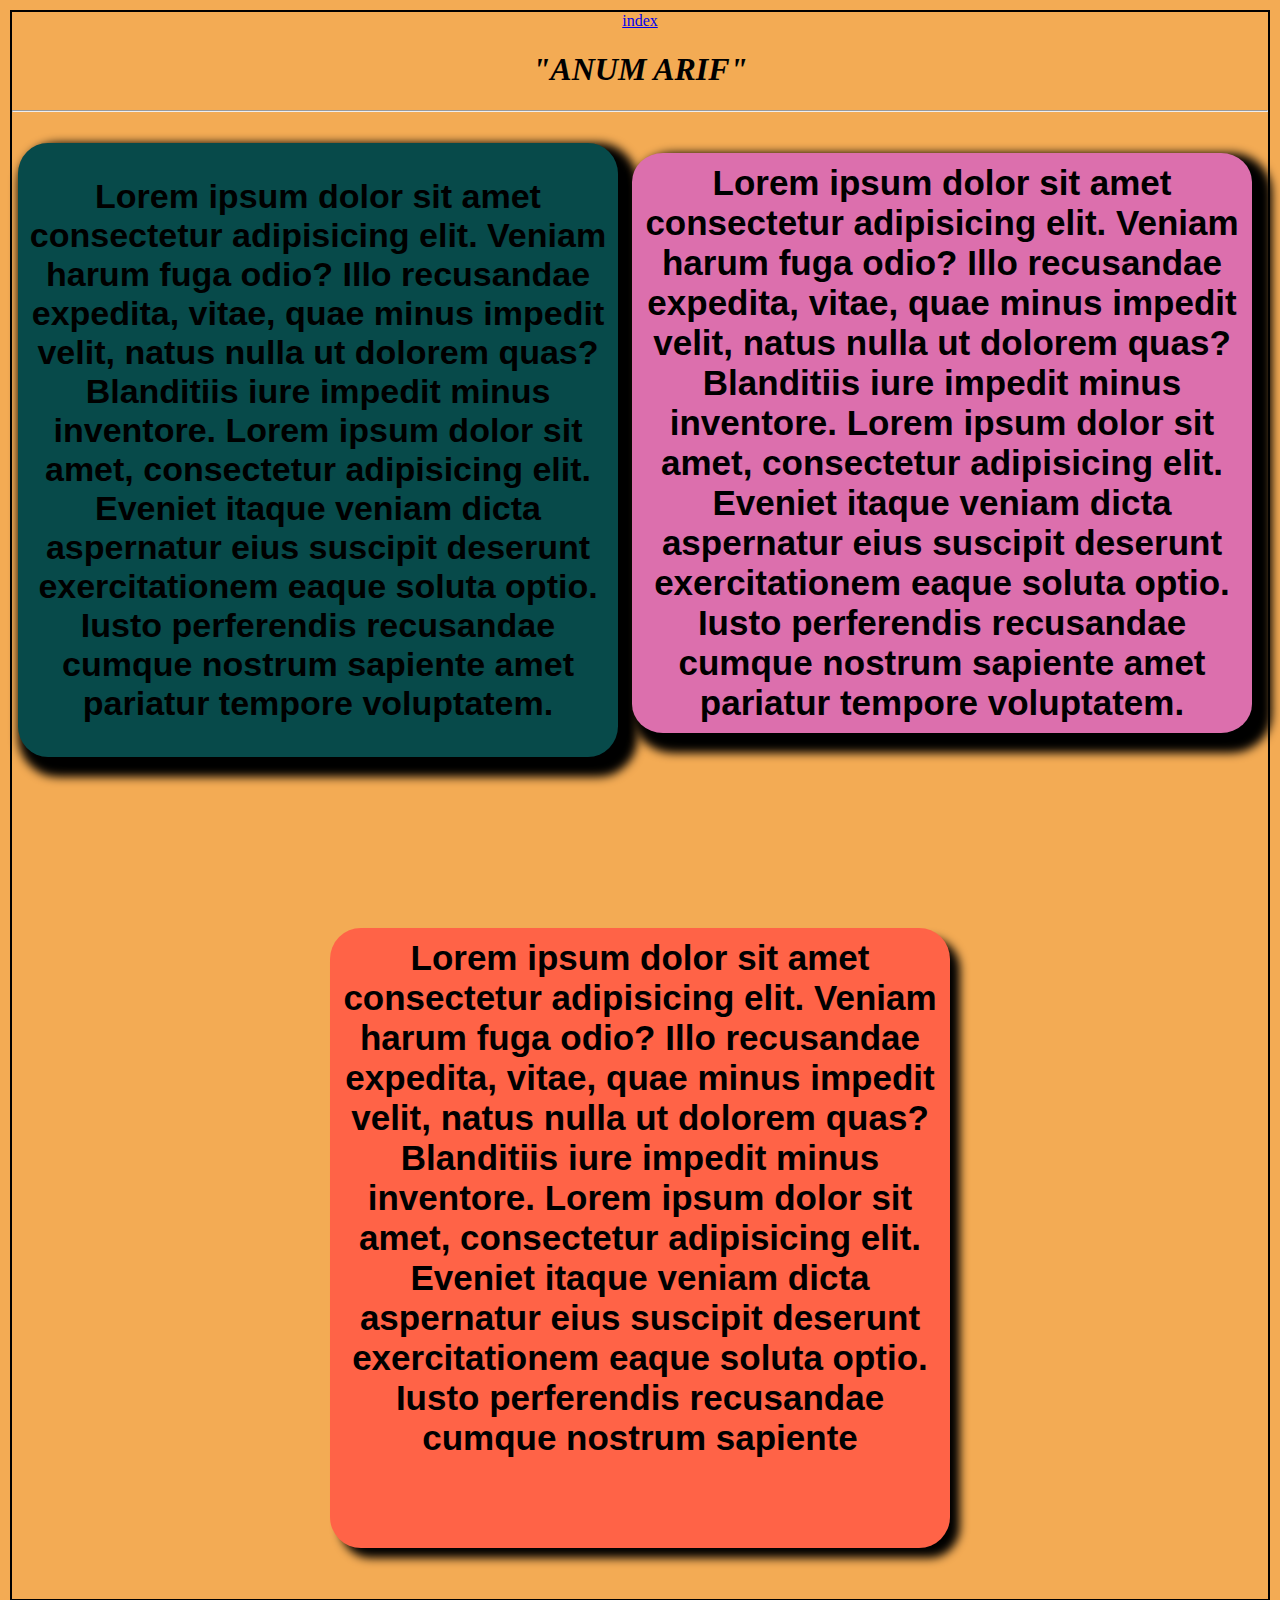
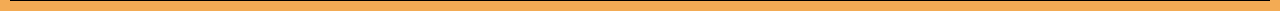
<file: Assing1stCSS boxs/index.html>
<!DOCTYPE html>
<html lang="en">
<head>
    <meta charset="UTF-8">
    <meta name="viewport" content="width=device-width, initial-scale=1.0">
    <link rel="stylesheet" href="style.css">
    <title>boxs</title>
</head>
<body>
    <style>
        .content-block {
            display: inline-block;
            width: 20;
            box-sizing: border-box;
            margin: 0;
        }
        </style>
        <body>
            <header>
            
        <a href="./folder2/contact.html">index</a>

                <h1><em>"ANUM ARIF"</em></h1>

            </header>
             <hr>  
        

               <span class="box content-block block-1">
                <h1>
                <p>
                 
                   Lorem ipsum dolor sit amet consectetur adipisicing elit. Veniam harum fuga odio? Illo recusandae expedita,
                   vitae, quae minus impedit velit, natus nulla ut dolorem quas? Blanditiis iure impedit minus inventore.
                   Lorem ipsum dolor sit amet, consectetur adipisicing elit. Eveniet itaque veniam dicta aspernatur eius
                   suscipit deserunt exercitationem eaque soluta optio. Iusto perferendis recusandae cumque nostrum sapiente
                   amet pariatur tempore voluptatem.
                </p>
                </h1> 
            </span>

               <span class="box  content-block block-2">
                <p>
                    <h2>
                    Lorem ipsum dolor sit amet consectetur adipisicing elit. Veniam harum fuga odio? Illo recusandae expedita,
                    vitae, quae minus impedit velit, natus nulla ut dolorem quas? Blanditiis iure impedit minus inventore.
                    Lorem ipsum dolor sit amet, consectetur adipisicing elit. Eveniet itaque veniam dicta aspernatur eius
                    suscipit deserunt exercitationem eaque soluta optio. Iusto perferendis recusandae cumque nostrum sapiente
                    amet pariatur tempore voluptatem.
                    </h2>
                     </p>
               </span>

                    <span class="box  content-block block-3">
                         <p>
                            <h3>
                            Lorem ipsum dolor sit amet consectetur adipisicing elit. Veniam harum fuga odio? Illo recusandae expedita,
                            vitae, quae minus impedit velit, natus nulla ut dolorem quas? Blanditiis iure impedit minus inventore.
                            Lorem ipsum dolor sit amet, consectetur adipisicing elit. Eveniet itaque veniam dicta aspernatur eius
                            suscipit deserunt exercitationem eaque soluta optio. Iusto perferendis recusandae cumque nostrum sapiente
                

                            </h3>
                </p>
                    </span>

</body>
</html>
</file>
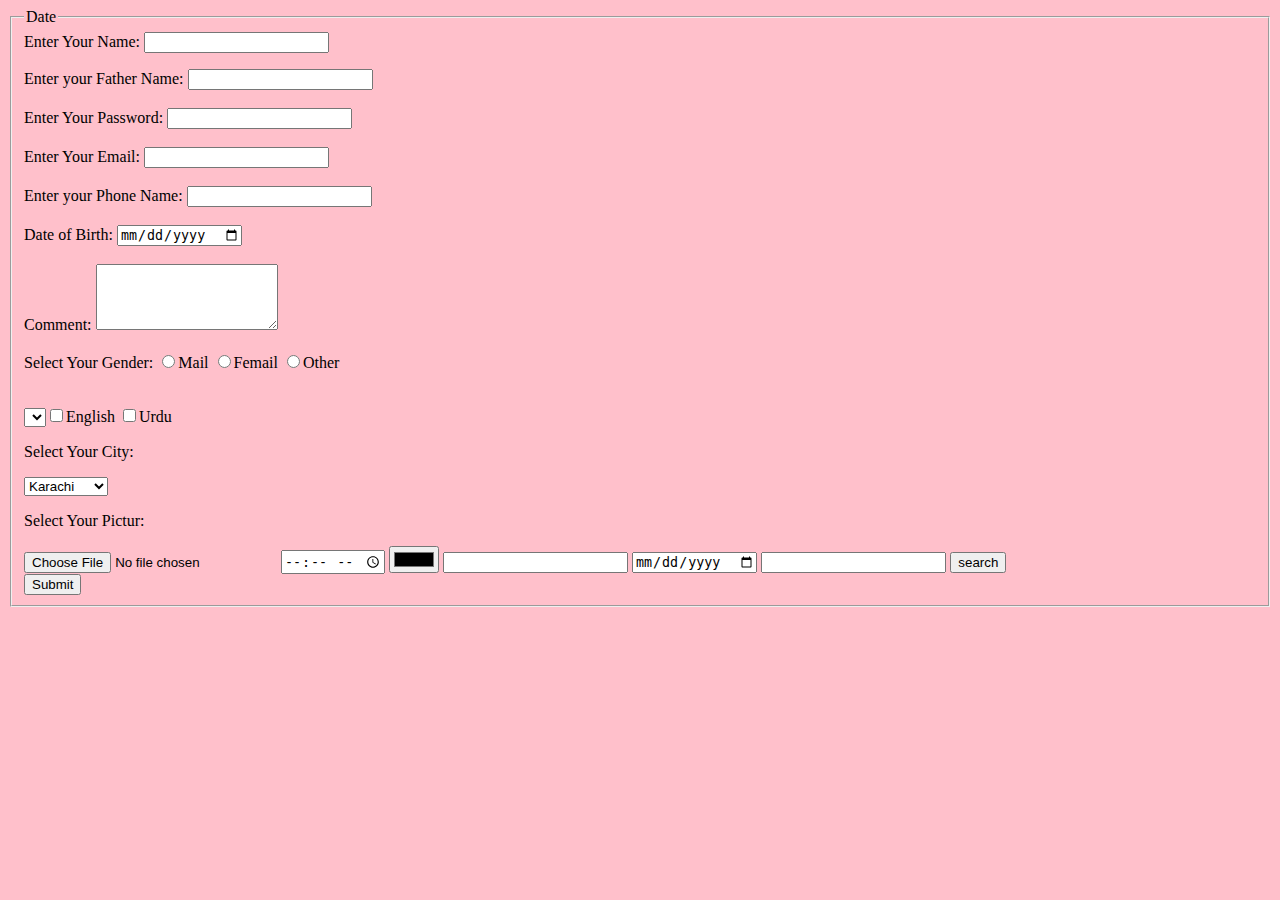
<file: Assingment.4/index.html>
<!DOCTYPE html>
<html lang="en">
<head>
    <meta charset="UTF-8">
    <meta name="viewport" content="width=device-width, initial-scale=1.0">
    <title>FORM</title>
</head>

<body
    bgcolor="pink"
<p bgcolor="blue">
    <form>
        <fieldset>
            <legend>Date</legend>
    <label for="username"required="required"
        placeholder="Name">Enter Your Name:
      <input type="text"name="username"        
     id="username"></label><br>
 </p>
 <p>
         Enter your Father Name:
      <input type="text" name="fieldset"><br><br>
     Enter Your Password:
      <input type="password"name="userpasword"><br><br>
      Enter Your Email:
      <input type="Email"name="useremail"><br><br>
     Enter your Phone Name:
      <input type="phone number"name="usermobile"><br><br>
        Date of Birth:
      <input type="date"name="dob"><br><br>
      Comment:
      <textarea name="Comments"cols="20" 
    rows="4"></textarea><br><br>
    
    Select Your Gender:
    <label for="male">
<input type="radio"id="male"name="genter">Mail
<input type="radio"id="genter">Femail
<input type="radio"id="genter">Other<br><br>
</label>
    </p>
    <p> 
        <Select Your Subject:

        <input type="checkbox"name="Subject"
  value="science"chacked> Science
        <input type="checkbox"name="Subject"
  value="english"chacked>English
        <input type="checkbox"name="Subject"
  value="urdu"chacked>Urdu
</p>

<p> Select Your City:</p>
     <select name="City">
     <option value="kar">Karachi</option>
     <option value="isl">Islamabad</option>
     <option value="lhe">Lahore</option>
     <option value="fas">Faslabad</option>
     <option value="mul">Multan</option>
     <option value="pes">Peshawer</option>
</select>

<p> Select Your Pictur: </p>

     <input type="file"name="pic">
     <input type="time"name="id=">
     <input type="color"name="id=">
     <input type="email"name="id=">
     <input type="date"name="id=">
     <input type="hidden"name="saylani">
     <input type="search"placeholder=>
     <button>search</button><br>
     <button>Submit</button>
</fieldset>
 </form>
  </p>
  </body>
   </html>
</file>
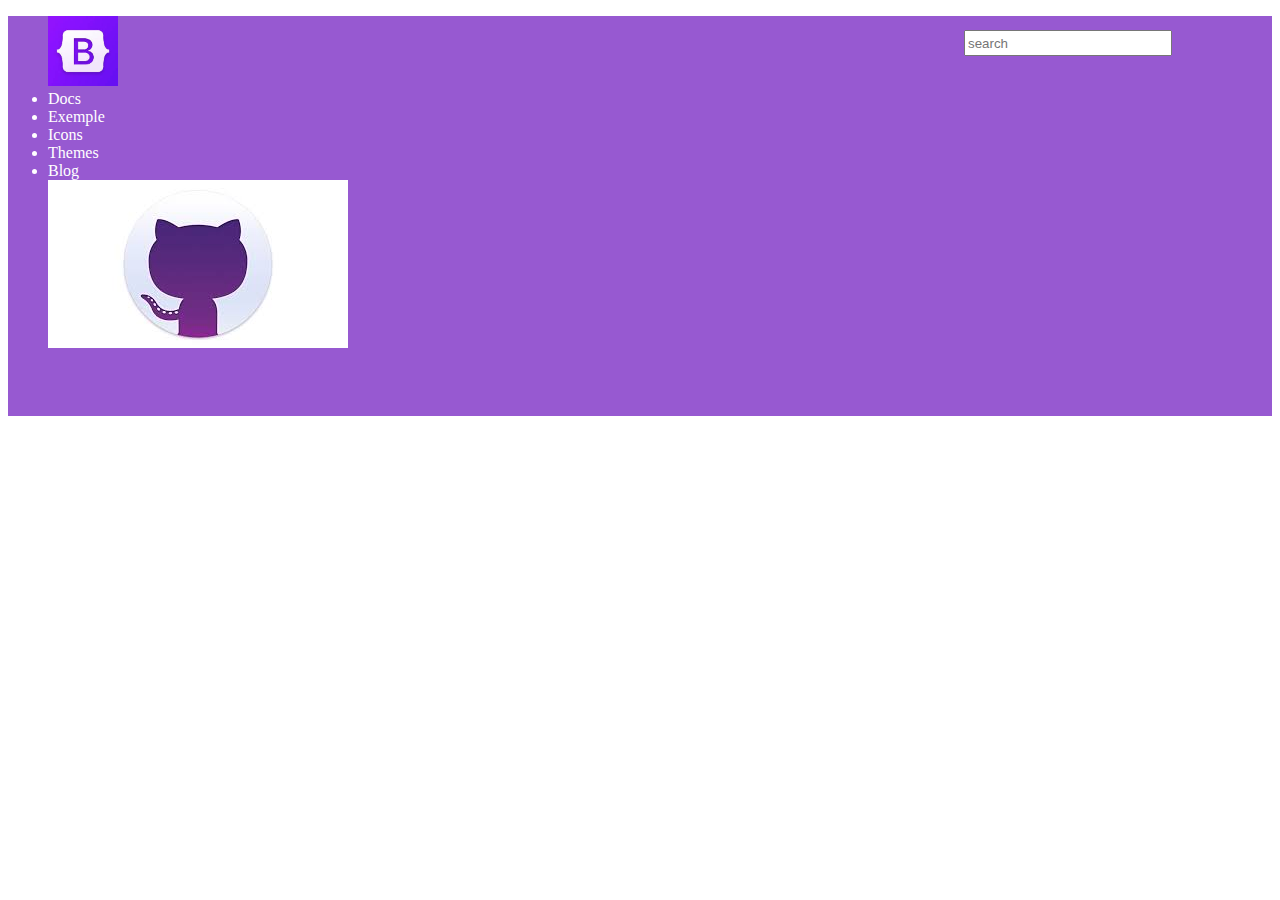
<file: B.S/index.html>
<!DOCTYPE html>
<html lang="en">

<head>
    <meta charset="UTF-8">
    <meta name="viewport" content="width=device-width, initial-scale=1.0">
    <link rel="stylesheet" href="style.css">
    <title>B.S</title>
</head>

<body>
    <header>
        <nav class="nav">
            <div class="ul">
                <ul>
                <img class="img" src="images (34).jpeg " alt="" srcset="">
                
                    <li>Docs</li>
                    <li>Exemple</li>
                    <li>Icons</li>
                    <li>Themes</li>
                    <li>Blog</li>
                   <input class="search" text="submit" name="search" placeholder="search">
                   <img src=" download.jpeg" alt="" srcset="">
                </div>
                </ul>
        </nav>
       </div>
        
    </header>
</body>

</html>
</file>
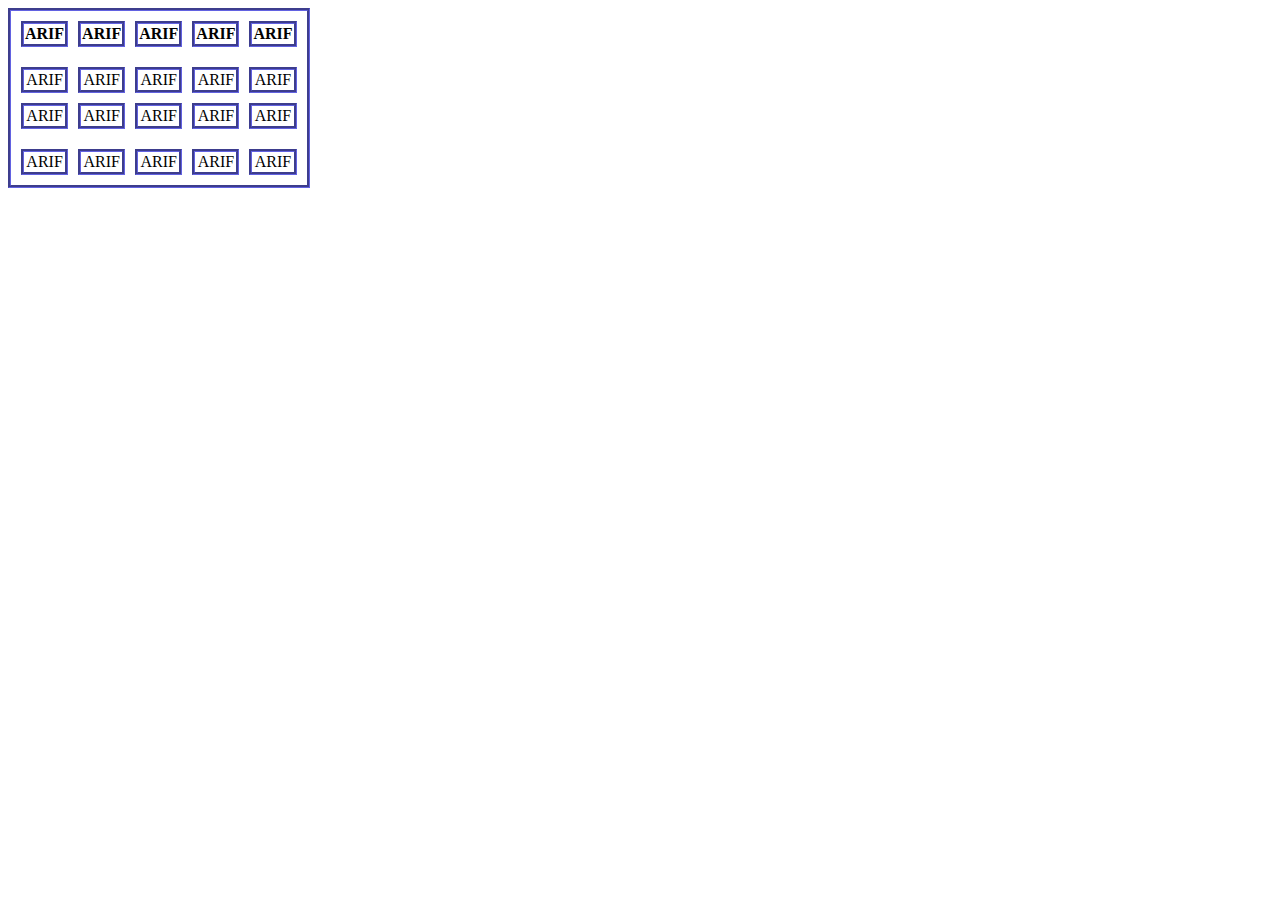
<file: c.s.s.cptr2/index.html>
<!DOCTYPE html>
<html lang="en">
<head>
    <meta charset="UTF-8">
    <meta name="viewport" content="width=device-width, initial-scale=1.0">
    <link rel="stylesheet" href="style.css">
    <title>Document</title>

</head>
<body>

<table>
    <tr>
<th>ARIF</th>
<th>ARIF</th>
<th>ARIF</th>
<th>ARIF</th>
<th>ARIF</th>
    </tr>
<tr class="abc"></tr>
<td>ARIF</td>
<td>ARIF</td>
<td>ARIF</td>
<td>ARIF</td>
<td>ARIF</td>
</tr>


<tr>
    <td>ARIF</td>
    <td>ARIF</td>
    <td>ARIF</td>
    <td>ARIF</td>
    <td>ARIF</td>
    </tr>

    <tr class="abc"></tr>
        <td>ARIF</td>
        <td>ARIF</td>
        <td>ARIF</td>
        <td>ARIF</td>
        <td>ARIF</td>
        </tr>


</table>



    
</body>
</html>
</file>
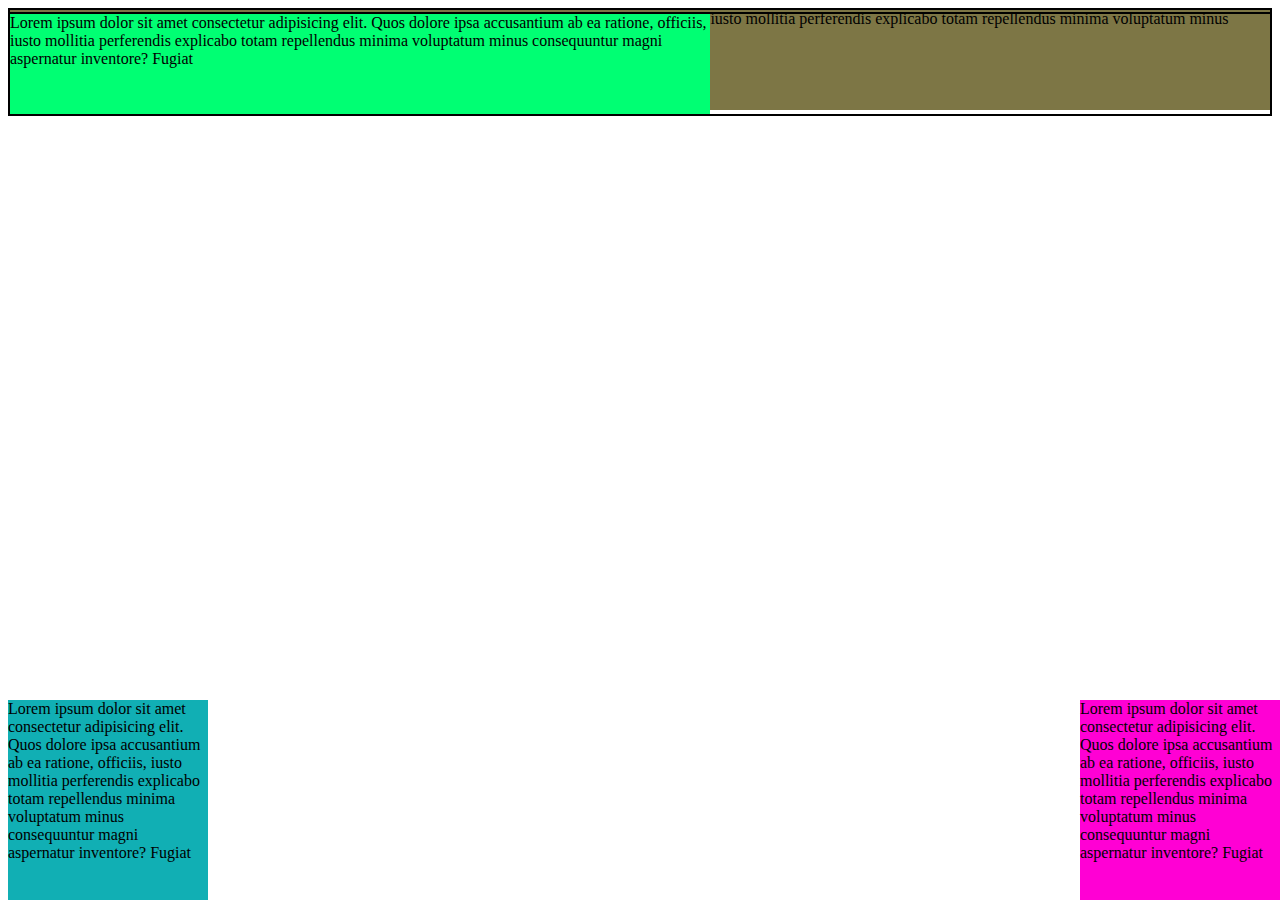
<file: Layouts/index.html>
<!DOCTYPE html>
<html lang="en">

<head>
    <meta charset="UTF-8">
    <meta name="viewport" content="width=device-width, initial-scale=1.0">
    <link rel="stylesheet" href="style.css">
    <title>Document</title>
</head>

<body>
    <div class="container">
        <div class="box1">
            Lorem ipsum dolor sit amet consectetur adipisicing elit. Quos dolore ipsa accusantium ab ea ratione,
            officiis,
            iusto mollitia perferendis explicabo totam repellendus minima voluptatum minus consequuntur magni aspernatur


        </div>
    </div>


    <div>
        <div class="box2">
            Lorem ipsum dolor sit amet consectetur adipisicing elit. Quos dolore ipsa accusantium ab ea ratione,
            officiis,
            iusto mollitia perferendis explicabo totam repellendus minima voluptatum minus consequuntur magni aspernatur
            inventore? Fugiat

        </div>
    </div>


    <div class="container">
        <div class="box3">
            Lorem ipsum dolor sit amet consectetur adipisicing elit. Quos dolore ipsa accusantium ab ea ratione,
            officiis,
            iusto mollitia perferendis explicabo totam repellendus minima voluptatum minus consequuntur magni aspernatur
            inventore? Fugiat


        </div>
    </div>

    <div>
        <div class="box4">
            Lorem ipsum dolor sit amet consectetur adipisicing elit. Quos dolore ipsa accusantium ab ea ratione,
            officiis,
            iusto mollitia perferendis explicabo totam repellendus minima voluptatum minus consequuntur magni aspernatur
            inventore? Fugiat

        </div>
    </div>

   




</body>

</html>
</file>
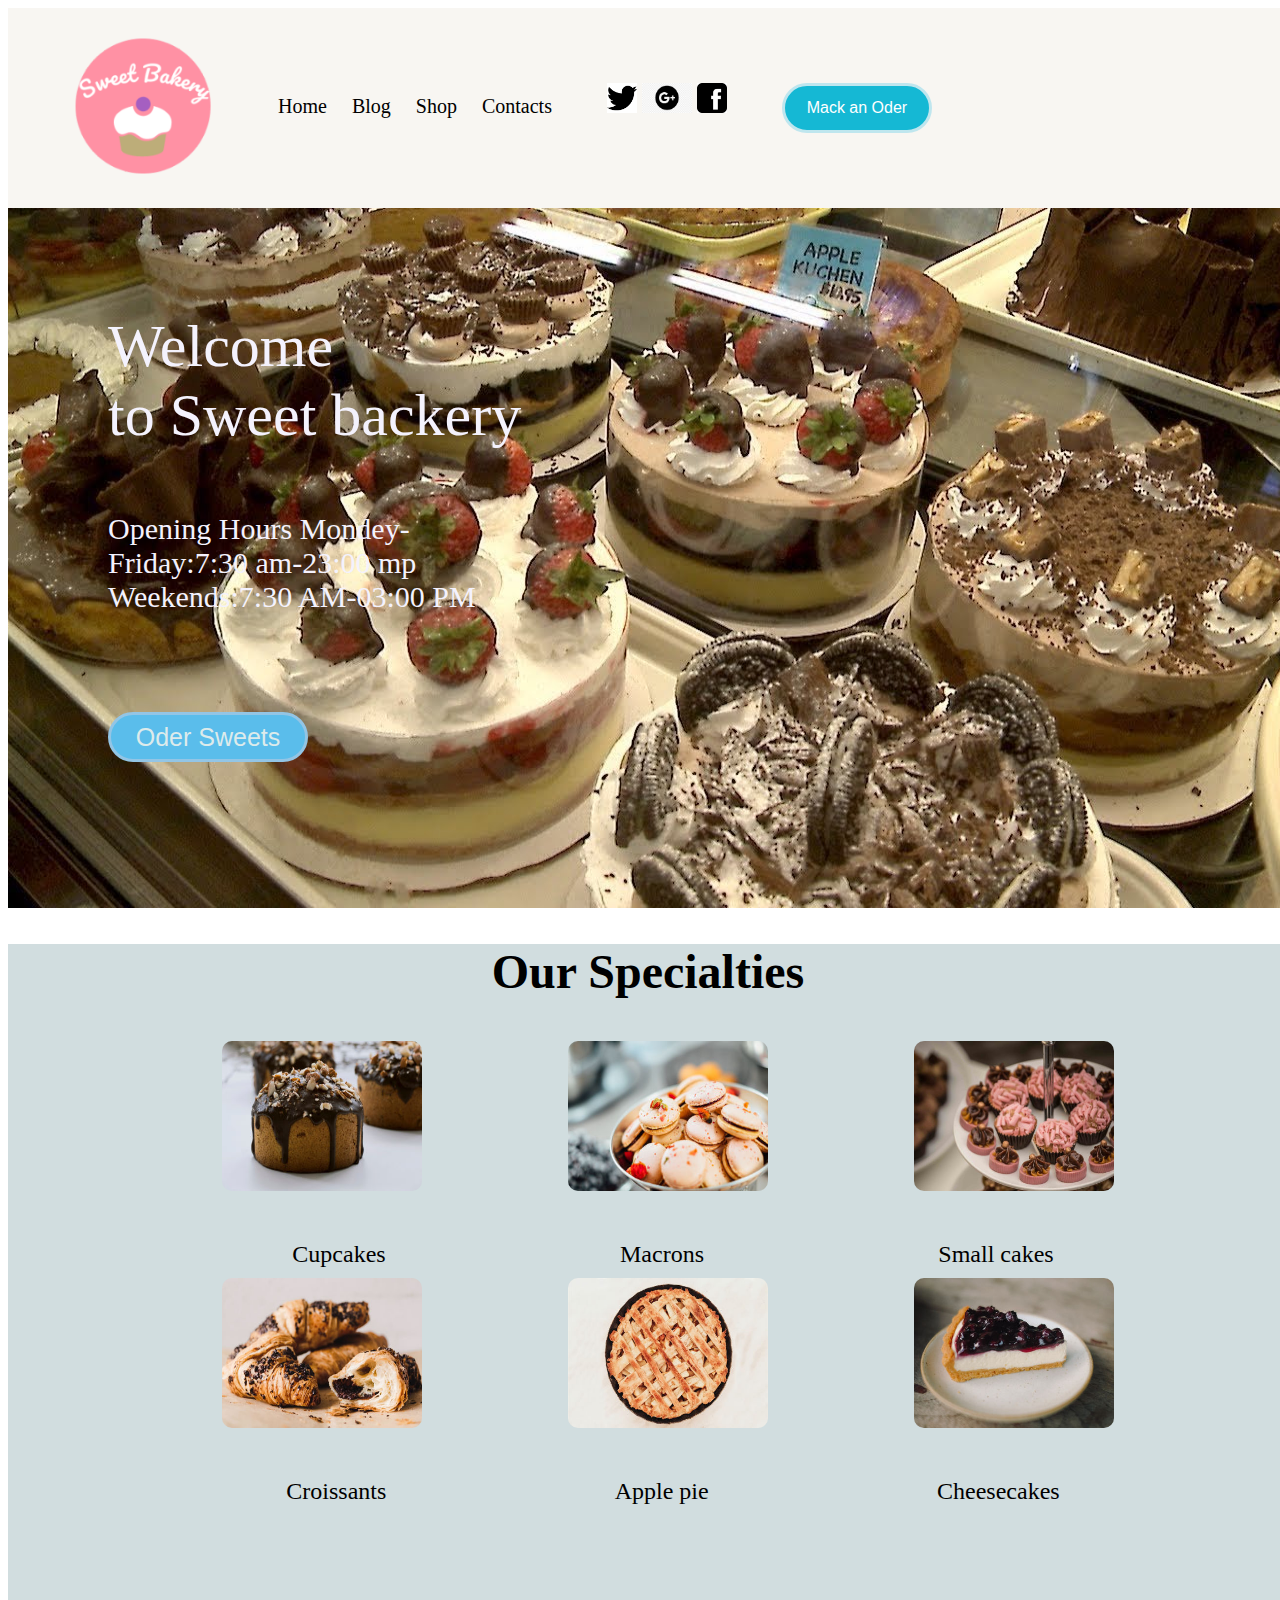
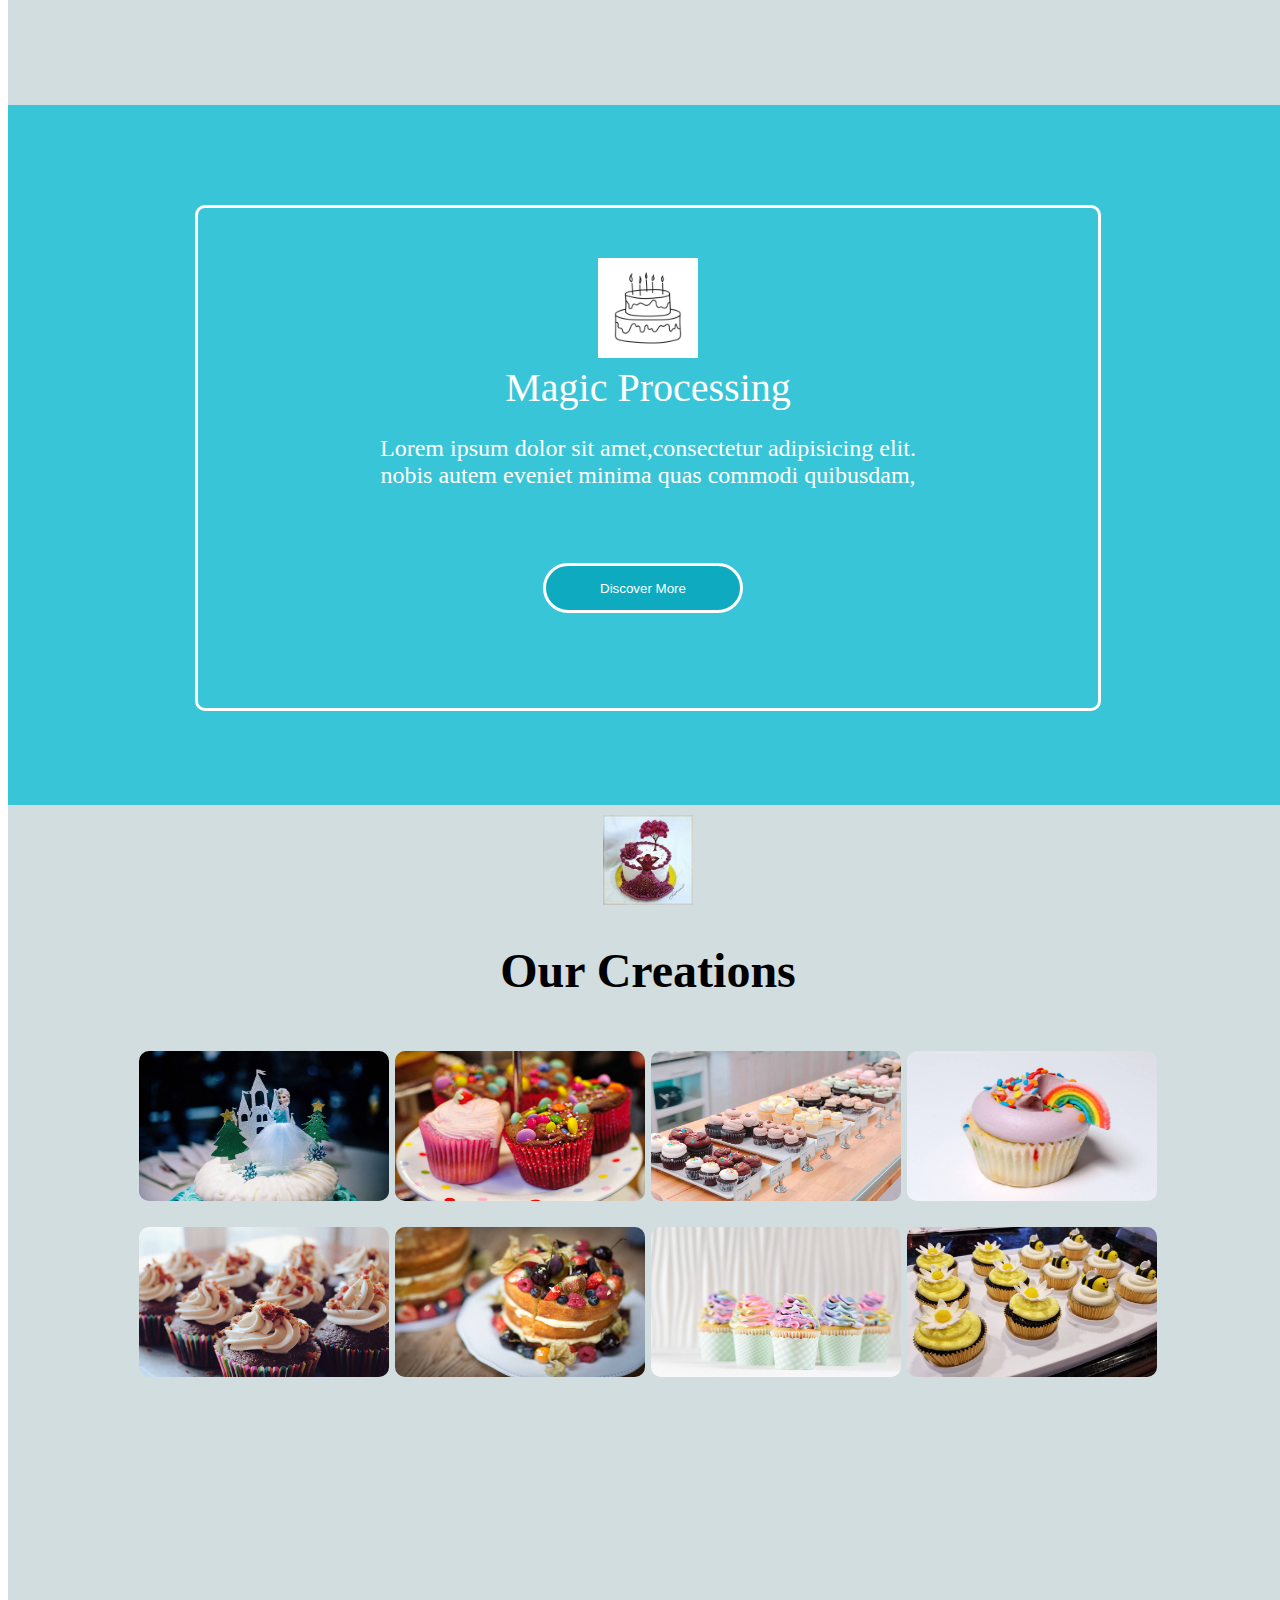
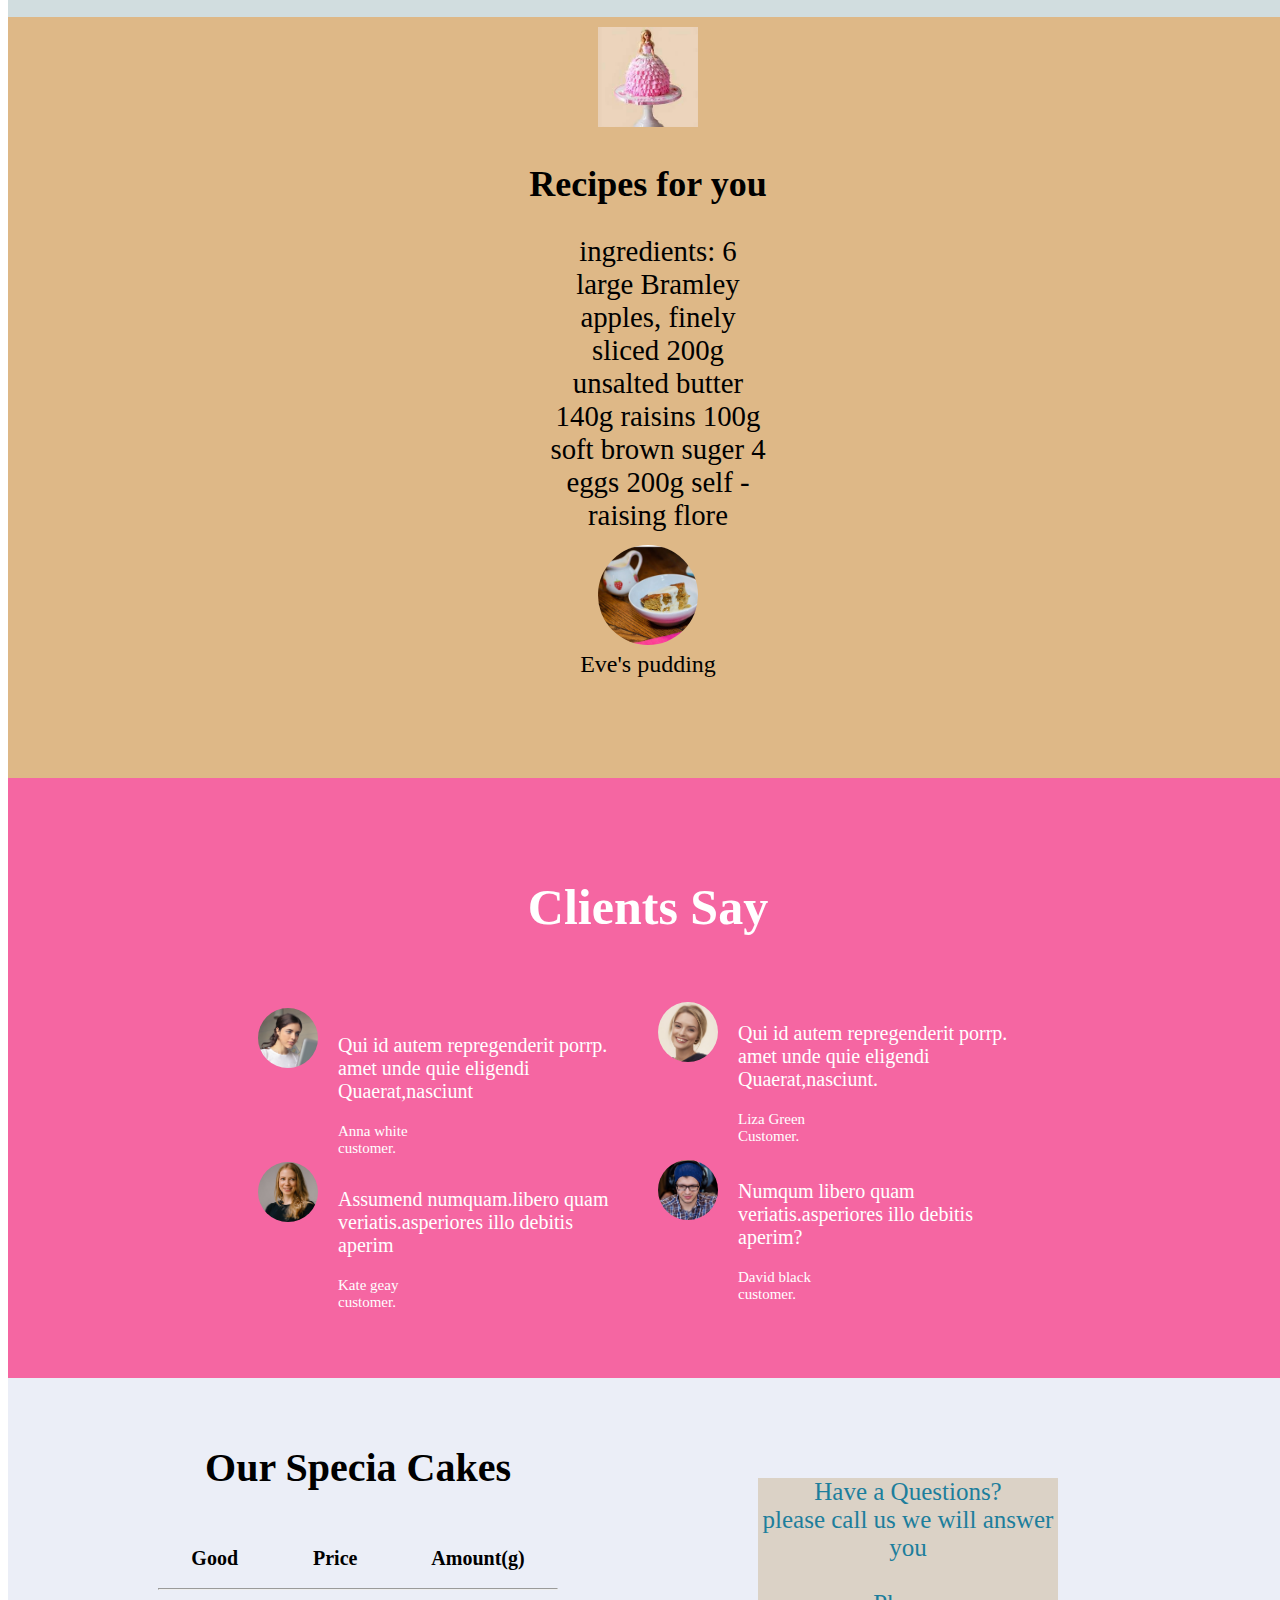
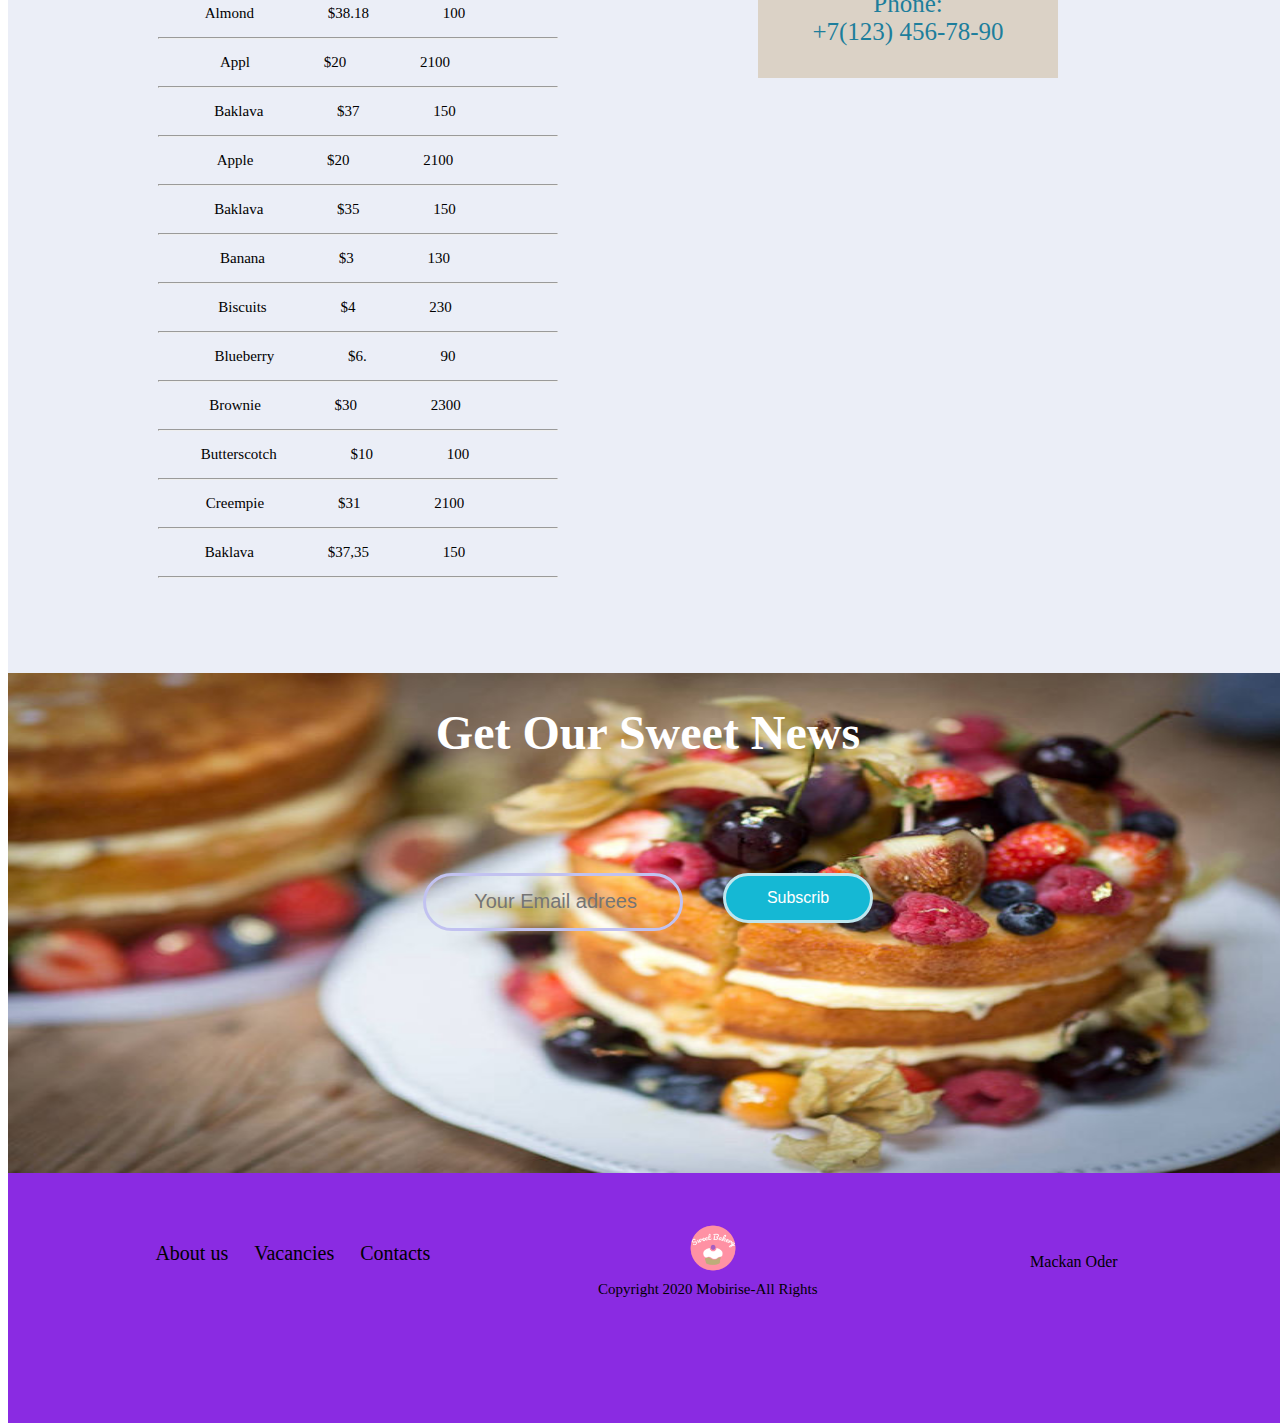
<file: Sweet Backey/index.html>
<!DOCTYPE html>
<html lang="en">
<head>
    <meta charset="UTF-8">
    <meta name="viewport" content="width=device-width, initial-scale=1.0">
    <link rel="stylesheet" href="style.css">
    <title>backery website</title>
</head>
<body>
    <header>
        <nav class="nav">
              <div>  <img class="logo" src=" sweet-bakery-180x180.png" alt="" srcset=""></div>
              <div>
            <ul class="ul">
                <li class="li">Home</li>
                <li class="li">Blog</li>
                <li class="li">Shop</li>
                <li class="li">Contacts</li>
                     <img class="icon" src=" download.png" width="30" height="30">
                      <img class="icon1" src="  images (1).png" width="50" height="30">
                      <img class="icon2"  src=" images.png" width="30" height="30">
                      <button class="btn">Mack an Oder</button>
            </ul>
              </div>
        </nav>
    </header>

</div>
<div class="main">
   <img src="maxresdefault.jpg " width= " 1280" height="700">

   <div>  <p class="p">Welcome<br>to Sweet backery</div>
 <div> <p2 class="p2">Opening Hours Mondey-Friday:7:30 am-23:00 mp Weekends:7:30 AM-03:00 PM</p2></div>
 <button class="btn0">Oder Sweets </button>

      <div class="main1"> 
     <div> 
        <h1 class="h1">Our Specialties </h1> 
        

     <div class="continer">
     <img class="img1" src=" bakery5-340x227.jpg"  width="200px" height="150px">
     <img class="img1" src="bakery6-340x227.jpg "  width="200px" height="150px">
     <img class="img1" src="bakery8-406x271.jpg "  width="200px" height="150px">
     </div>
     <div class="continer1">
     <t class="h1">Cupcakes</t>
     <t class="t1">Macrons</t>
     <t class="t1">Small cakes</t>
     </div>
     
     <div class="continer">
        <img class="img1" src="bakery9-406x271.jpg "  width="200px" height="150px">
        <img class="img1" src="bakery10-406x271.jpg "  width="200px" height="150px">
        <img class="img1" src="bakery11-406x271.jpg "  width="200px" height="150px">
     </div>
        <div class="continer1">
        <t class="t1">Croissants</t>
        <t class="t1">Apple pie</t>
        <t class="t1">Cheesecakes</t>
        </div>

        <div class="continer2">
        <div class="boder">
        <img class="img" src="birthday-cake-vector-39767755.avif  " width="100px" height="100px">
        <div class="h2">Magic Processing</div>
        <div>
            <p class="pera">
                Lorem ipsum dolor sit amet,consectetur adipisicing elit.<br>
                 nobis autem eveniet minima quas commodi quibusdam, 
            </p>
            <button class="btn1">Discover More</button>
   </div>
 </div>
</div>
     <div class="main1">
        <img class="cake" src="  images (3).jpeg " width="90px" height="90px">
         <div> <h1 class="h1">Our Creations </h1> 
            
    <div class="continer3">
     <img class="img2" src="bakery13-1200x800-800x533.jpg "  width="250px" height="150px">
     <img class="img2" src=" bakery14-1200x800-800x533.jpg"  width="250px" height="150px">
     <img class="img2" src="bakery15-1200x800-800x533.jpg "  width="250px" height="150px">
     <img class="img2" src=" bakery16-1200x800.jpg "  width="250px" height="150px">
     
     <div class="continer3">
        <img class="img3" src="bakery17-1200x800-800x533.jpg "  width="250px" height="150px">
        <img class="img3" src=" bakery18-1200x800-800x533.jpg"  width="250px" height="150px">
        <img class="img3" src=" bakery19-1200x800-800x533.jpg "  width="250px" height="150px">
        <img class="img3" src=" bakery20-1200x800-800x533.jpg "  width="250px" height="150px">
    </div>
 
    <div class="main2">

        <div>
          <div><img class="cake" src=" images.jpeg " width="100px" height="100px">
         <div>
             <h2 class="h">Recipes for you</h></div>
            <div class="peramain">
                <p class="pera2"></p>
                ingredients:
                6 large Bramley apples, finely sliced
                200g unsalted butter 140g raisins 100g soft brown suger
                4 eggs 200g self -raising flore
            </p>
            </div>

          <img class="ingredients" src=" bakery22-1-240x240.jpg " width="100px" height="100px">
       <div>   <h class="h">Eve's pudding</h>
          
    </div>
           <div class="main3">
            <div>
             <h4 class="h4"> Clients Say</h4>
             <img  class="girl" src="face1.jpg " width="60" height="60">
             <p class="client">Qui id autem repregenderit porrp.
                amet unde quie eligendi Quaerat,nasciunt.<p class="green">Liza Green Customer.
             </p>
             <img  class="girl" src=" face4.jpg" width="60" height="60">

             <p class="client">Numqum libero quam veriatis.asperiores illo debitis aperim?<p class="green">David black customer.
             </p>
             <div class="main4"></div>
              <img  class="boy" src="face6.jpg " width="60" height="60">

             <p class="client1">Qui id autem repregenderit porrp.
                amet unde quie eligendi Quaerat,nasciunt<p class="green1">Anna white customer.
             </p>
             <img  class="boy" src=" face2.jpg" width="60" height="60">

             <p class="client1">Assumend numquam.libero quam veriatis.asperiores illo debitis aperim<p class="green1">Kate geay customer.
             </p>
            </div>
         </div>
            <div class="main5">
         <div> 
            <h5 class="h5">Our Specia Cakes</h5></div>
           
               <div class="Ques">Have a Questions?<br> please call us we will answer you 
                  <br><br>Phone: <br>+7(123) 456-78-90</div>
             <div class="table">
               <div class="table__title text-center text-sm-right px-0 border__bot">
         
            <div> <h3 class="h3">Good  Price  Amount(g)</h3>
            <hr class="hr">
            <p class="re">Almond  $38.18 100 </p>
            <hr class="hr">
            <p class="re">Appl   $20   2100</p>
            <div>  <hr class="hr">
            <p class="re">Baklava  $37 150</p>
            <div>  <hr class="hr"></div>
            <p class="re">Apple  $20  2100</p>
            <div>  <hr class="hr"></div>
           <div> <p class="rb">Baklava  $35 150</p>
            <div>  <hr class="hr"></div>
            <p class="re">Banana   $3  130</p>
            <div>  <hr class="hr"></div>
           <div> <p class="re">Biscuits $4  230</p>
            <div>  <hr class="hr"></div>
            <p class="re">Blueberry  $6. 90</p>
            <div>  <hr class="hr"></div>
           <div> <p class="re">Brownie  $30  2300</p>
            <div>  <hr class="hr"></div>
            <div> <p class="re">Butterscotch $10 100</p>
               <div>  <hr class="hr"></div>
               <p class="re">Creempie $31  2100</p>
               <div>  <hr class="hr"></div>
              <div> <p class="rb">Baklava $37,35 150</p>
               <div>  <hr class="hr"></div>
              
              
              <div class="main6">
               <img class="back" src=" bakery18-1200x800-800x533.jpg" width="1280" height="500">
                <h1 class="hA">Get Our Sweet News</h1>
               <button class="BT">Subscrib</button>
           <input type class= "email"placeholder=" Your Email adrees">
              </div>
              <div class="futer">
               <futer>
                  <nav class="fute">
                        <div>  
                           <img class="logo1" src=" sweet-bakery-180x180.png" alt="" srcset=""></div>
                        <div>
                      <ul class="ul1">
                          <li class="li">About us</li>
                          <li class="li">Vacancies</li>
                          <li class="li">Contacts</li>
                      <div>  <p class="class">Copyright 2020 Mobirise-All Rights</p></div>
                         <p class="fond" >Mackan Oder</p>
                      </ul1>
                        </div>
                  </nav>
          </div>
</body>
</html>
</file>
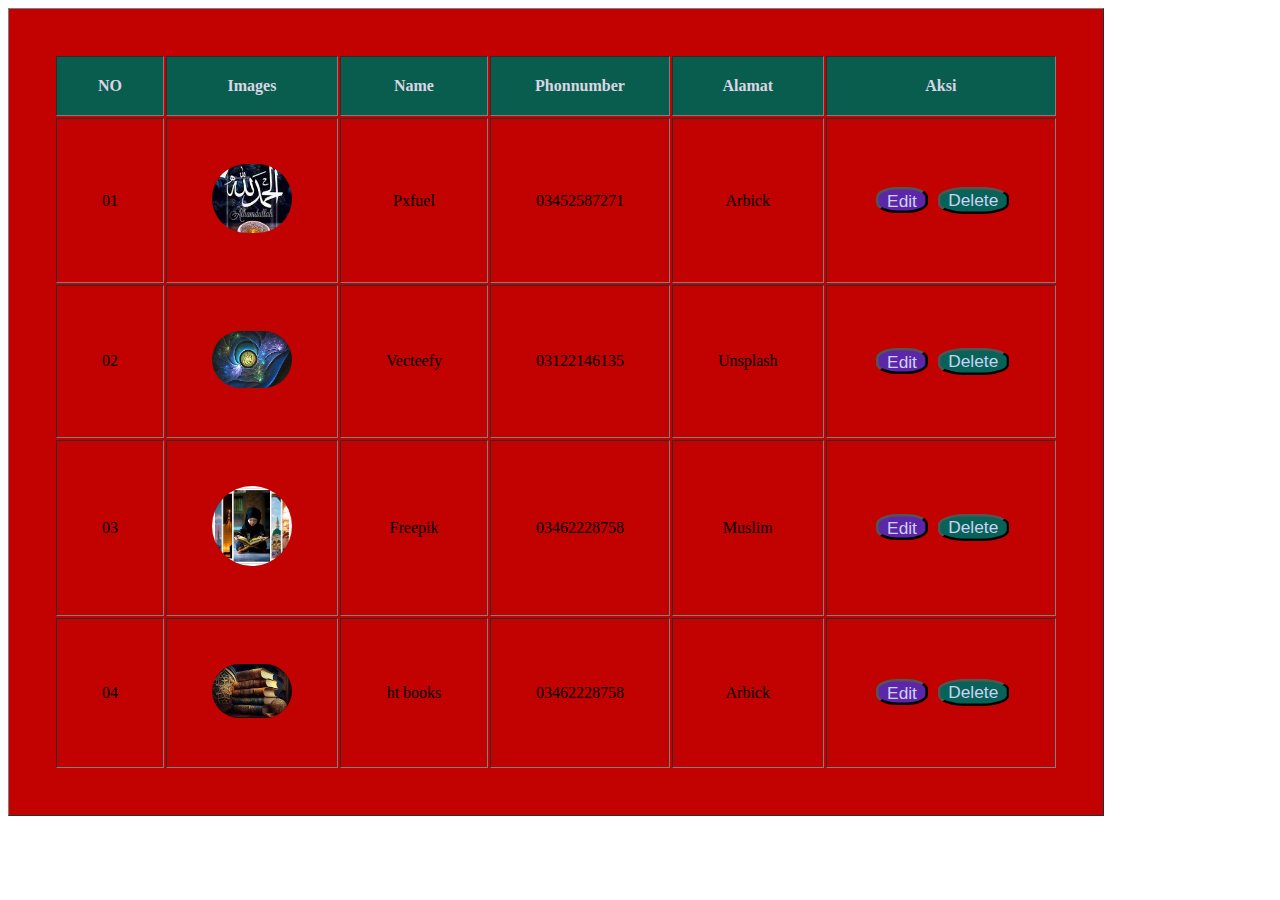
<file: TABLE.CSS/index.html>
<!DOCTYPE html>
<html lang="en">
<head>
  <title> CSS,HTML,table desing</title>
  <link rel="stylesheet" href="style.css">

 </head>
  <body>

<table <"border2" border=">2px solid black">
    
        <tr>
        
            <th>NO</th>
            <th>Images</th>
            <th>Name</th>
            <th>Phonnumber</th>
            <th>Alamat</th>
            <th>Aksi</th>
          
        </tr>
            
             <td>01</td>
             <td><img src="imeges/download.jpeg" width="80"class="img1"></td> 
             <td>Pxfuel</td>
             <td>03452587271</td>
             <td>Arbick</td>
             <td class="button" Hapus</td>
            <button class="Edit">Edit</button>
            <button>Delete</button>
        
        
        </tr>

        <td>02</td>
        <td><img src="imeges/images (5).jpeg " width="80" class="img2"></td>
        <td>Vecteefy</td>
        <td>03122146135</td>
        <td>Unsplash</td>
        <td class="button" Hapus</td>
        <button class="Edit">Edit</button>
        <button>Delete</button>
    
        </tr>
    
            <td>03</td>
            <td><img src=" imeges/images (13).jpeg" width="80" class="img3"></td>
            <td>Freepik</td>
            <td>03462228758</td>
            <td>Muslim</td>
            <td class="button" Hapus</td>
            <button class="Edit">Edit</button>
            <button>Delete</button>
            
            </tr>

            <td>04</td>
            <td><img src="imeges/images (8).jpeg " width="80" class="img4"></td>
            <td>ht books</td>
            <td>03462228758</td>
            <td>Arbick</td>
            <td class="button" Hapus</td>
            <button class="Edit"Edit>Edit</button>
            <button>Delete</button>
            
            </tr>
        </table>
</body>
</html>
</file>
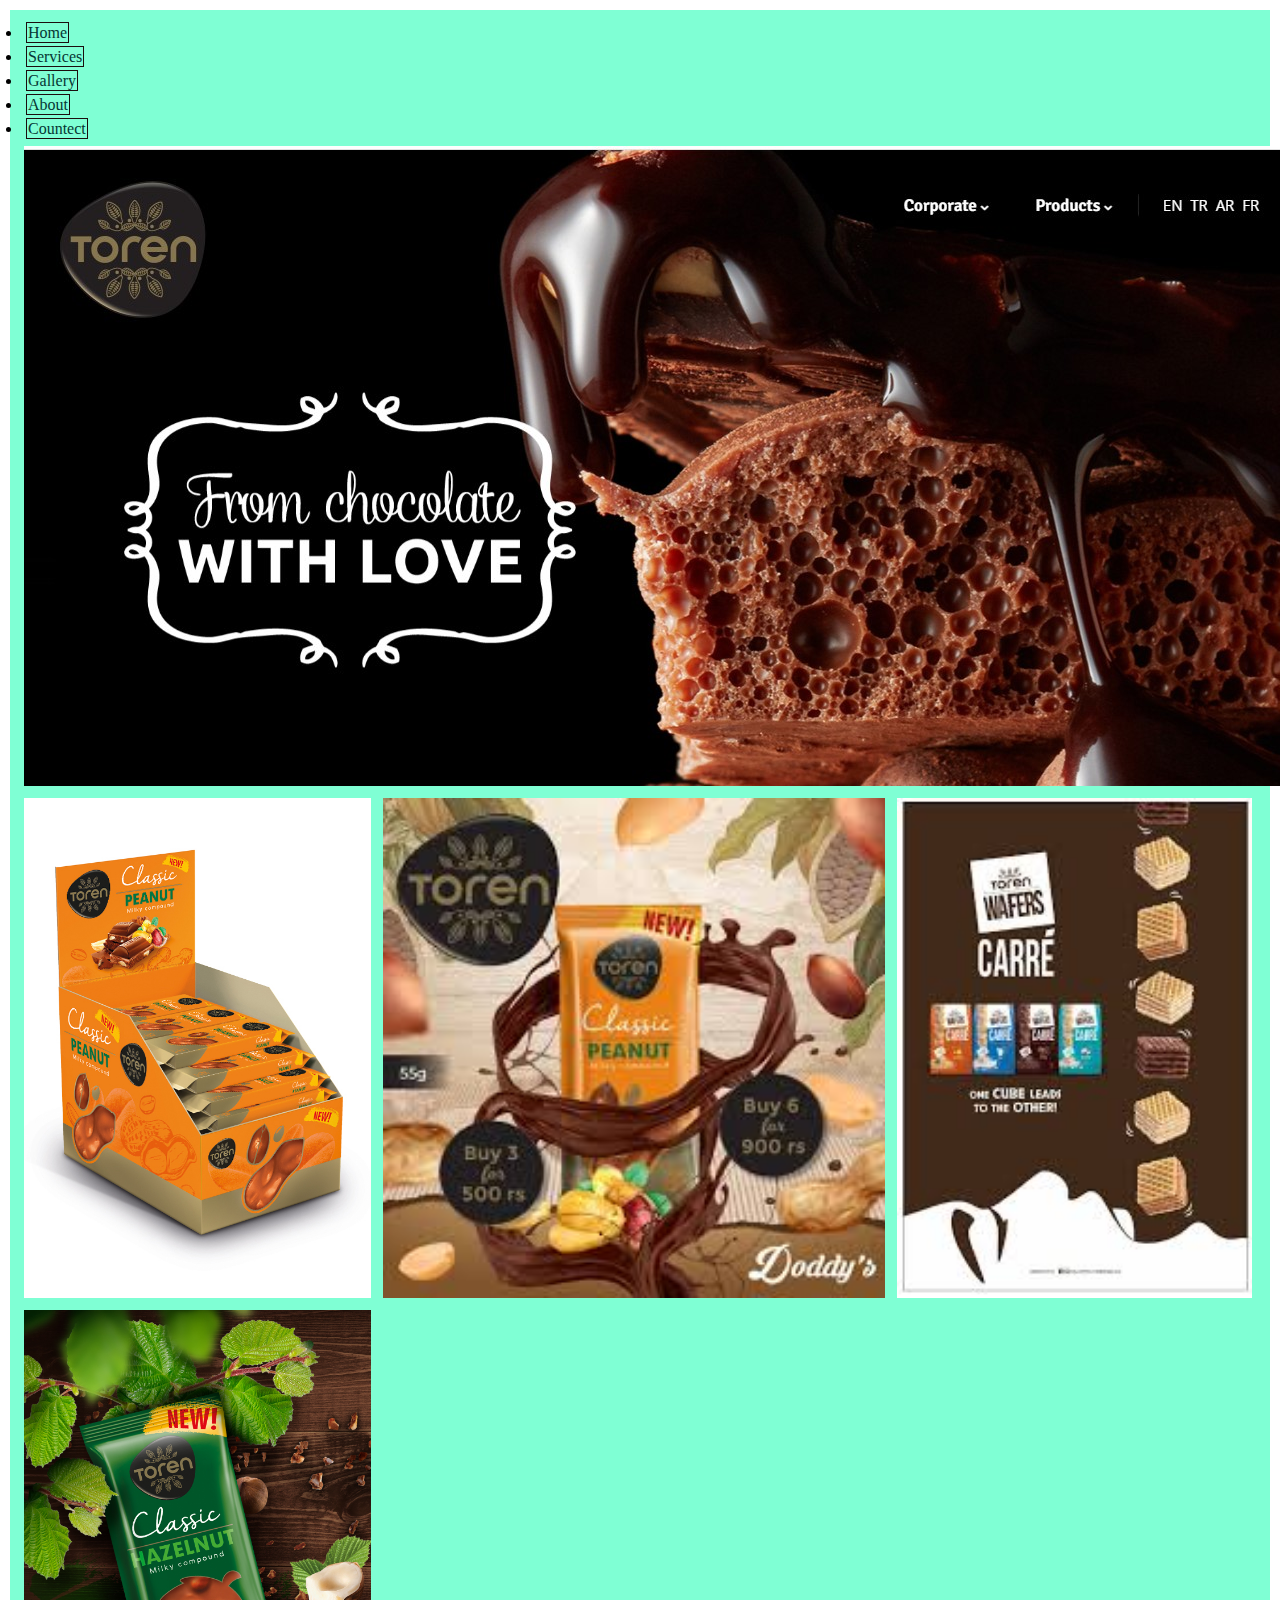
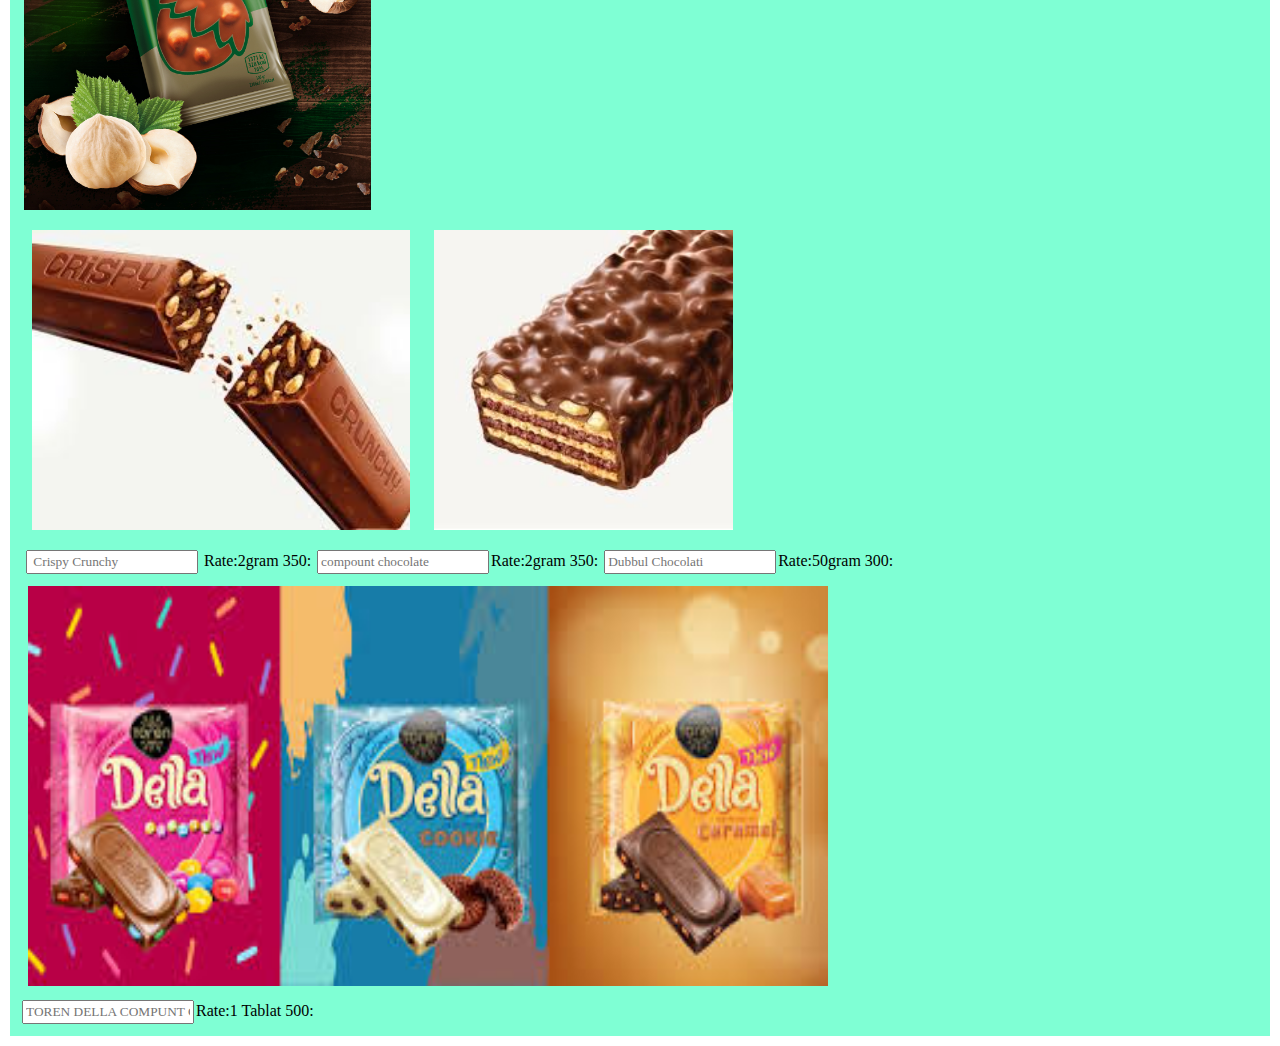
<file: WEBSITE/indext.html>
<!DOCTYPE html>
<html lang="en">
<head>
    <meta charset="UTF-8">
    <meta name="viewport" content="width=device-width, initial-scale=1.0">
    <link rel="stylesheet" href="style.css">
    <title>WEEB CREATION</title>
</head>
<body>
    <header>
       <div class="main">

           <ul>
             <li><a href="#">Home</a</li>
             <li><a href="#">Services</a></li>
             <li><a href="#">Gallery</a></li>
             <li><a href="#">About</a></li>
             <li><a href="#">Countect</a></li>
      <img src=" Screenshot 2024-02-12 150346.jpg" alt="" srcset="">
      <img src=" Saved Pictures/peanut-poster (1).jpg" width="" height="500">
      <img src="Saved Pictures/images (32).jpeg " width="" height="500"> 
      <img src="Saved Pictures/images (28).jpeg " width="" height="500"> 
      <img src="Saved Pictures/findikli.jpg " width="" height="500">
     <div id="outerbox">
        <div id="sliderbox">
           <img src="Saved Pictures/images (33).jpeg "height=300 width="">
           <img src="Saved Pictures/images (31).jpeg " height="300" width="0">
           <img src="Saved Pictures/images (38).jpeg " height="300" width="">
</div>
     </div>

<div>
  <input type="text" placeholder=" Crispy Crunchy"> Rate:2gram 350:
  <input type="text" placeholder="compount chocolate">Rate:2gram 350:
  <input type="text" placeholder="Dubbul Chocolati">Rate:50gram 300:
</div>

<div>
  <img src="Saved Pictures/images (37).jpeg " width="800" height="400">

</div>
<input type="text" placeholder="TOREN DELLA COMPUNT CHOCO">Rate:1 Tablat 500:








      

           </ul>
         </div>
      </header>
</body>
</html>
</file>
<file: Assing1stCSS boxs/style.css>
body{
border: 2px solid;
background-color: rgb(243, 171, 84);
margin: 10px;
font-family: italic;
text-align: center ;
}


.box {
h1 {
margin-bottom: 20%;
box-shadow: 10px 10px 10px 10px;
background-color: rgb(7, 74, 74);
width:  600px;
border-radius: 5%;
font-size: 34px;
text-align:center;
font-family: Arial, Helvetica, sans-serif;
display: inline-block ;
h1  }
}


.box{
h2{
margin: 10px;
text-shadow: 30px;
box-shadow: 10px 10px 10px 10px;
border-radius: 5%;
font-family: Arial, Helvetica, sans-serif;
background-color: rgb(220, 111, 173);
width:  600px;
font-size: 35px;
display: inline-block;
padding: 10px;

h2 }
}


.box{
h3{;
    font-family: Arial, Helvetica, sans-serif;
     box-shadow: 10px 10px 10px ;
     border-radius: 5%;
     background-color:tomato;
     width:  600px;
     height: 600px;
     font-size: 35px;
     display: inline-block;
     padding: 10px;

h3 }
}
</file>
<file: B.S/style.css>
.nav{
    background-color: rgb(151, 89, 209);
    height: 400px;
}

.ul{
    display: inline;
    flex-direction: column;
    list-style: none; 
    color: white; 
    font-size:medium; 
    margin-right: 80px; 
    /* text-decoration: none; */
     /* margin-top: 100px;    */
} 

.img{
    width: 70px;
    height: 70px;
    /* margin-left: 30px; */
    /* margin-top: 20px; */
}

.search{
    float: right;
    margin-top: -150px;
    width: 200px;
    height: 20px;
    margin-right: 100px;
    

}
.logo{
    height: 20px;
    width: 20px;
    border-radius: 50px;
    border-color: #950ed3;; 
    /* margin-top: 100px;? */
}

 /* .ul{
     margin-top: 70px; 
    margin-left: 300px;
    
    
}  */
</file>
<file: c.s.s.cptr2/style.css>
table{
    
    width: 5px;
    text-align: center;
}


table, th,td{
    border: 3px groove rgb(98, 98, 225);
    border-spacing: 10px ;

}
</file>
<file: Layouts/style.css>
.box1{
    background-color: rgb(125, 118, 69);
    width:100%;
    height: 100px;
    position: absolute;
    right:  0%
    
    
    
 
}


.box2{
    background-color: rgb(255, 0, 212);
    width: 200px;
    height: 200px;
    position: absolute;
    bottom: 0px;
    right: 0px;
 
}



.box3{

    background-color: rgb(0, 255, 115);
    width: 700px;
    height: 100px;
    left: top;
    
    


    
    

    
    
}
.box4{
    clear: right;
    background-color: rgb(17, 175, 180);
    width: 200px;
    height: 200px;
    float: left;
    bottom: 0px;
    position: absolute;

 }

.container{
    border: 2px solid black;
    position: relative;
    
    

    
    
    
 }
</file>
<file: Sweet Backey/style.css>
.nav{
    display: flex;
    justify-content:left;
    align-items: center;
    background-color: rgb(248, 246, 242);
    height: 200px;
    width: 1280px;

    

    
}
.li{
    list-style: none;
     display: inline; 
     flex-direction: row;
     text-decoration: none;
    font-size: 20px;
     margin-left: 50px;     
}
.ul{
     word-spacing: 1px;

}
.logo{
    width: 150px;
    height: 150px;
    border-radius: 90px;
     margin-left: 60px; 
    
    
}
.btn{
    border:  solid rgb(191, 230, 238);
    background-color: rgb(21, 184, 212);
    width: 150px;
    height: 50px;
     margin-left: 50px; 
    border-radius: 30px;
    font-size: medium;
    color: white; 
}
.btn:hover{
    cursor: pointer;
    background-color:white;
    color: rgb(29, 179, 206);

    
}
.icon{
      margin-left: 50px; 
     display: inline-block; 
}
.main{
     height: auto; 
    position: relative;

}
.p{
    position: absolute;
    width: 500px;
    display: block;
    margin-top: -600px;
    font-size: 60px;
    color:rgb(244, 242, 253);
    margin-left: 100px;

}
.p2{
    position: absolute;
    width: 400px;
    display: block;
    margin-top: -400px;
    font-size: 30px;
    color:rgb(244, 242, 253);
    margin-left: 100px;

}
.btn0{
    position: absolute;
    background-color: rgb(90, 189, 235);
    border: solid rgb(147, 197, 229);
    width: 200px;
    height: 50px;
    display: block;
    border-radius: 50px;
    margin-top: -200px;
    font-size: 25px;
    color:rgb(221, 235, 235);
    margin-left: 100px;
}
.btn0:hover{
    cursor: pointer;
    background-color:white;
    color: rgb(29, 179, 206);

    
}
.main1{
    display: flex;
     justify-content: center;
     text-align: center;
     background-color: #dcebe9a8;  
      width: 1280px; 
    font-size: x-large;
}

.continer{
    display: flex;
    justify-content: space-between;
    flex-direction: row;
     display: inline-block;
     height: 200px;  
    
} 
.img1{
     margin-left: 90px;
     margin-top: 10px;
     border-radius: 10px;
     margin-right: 50px;
    
 }

.continer1{
    display: flex;
     justify-content: space-evenly; 
    text-decoration: row;
    margin-top: 10px;
    margin-left: 50px;

}
.t3{
    margin-left: 80px;
}
.continer2{
     display: flex;
     justify-content: center;
     margin-top: 200px;
     width: 1280px;  
    height: 700px; 
    background-color: rgb(57, 197, 216);
}
.boder{
    width: 900px;
    height: 500px;
     margin-top: 100px; 
     border-radius: 10px;
    
}
.boder{
    border: solid white;
}
.img{
    margin-top: 50px;
}
.h2{
    font-size: 40px;
    color:white;  
}
.pera{
    font-size: x-large;
    color: white;
}
.btn1{
    background-color: rgb(14, 171, 192);
    border: solid white;
    border-radius: 50px;
    width: 200px;
    height: 50px;
    margin-left: -10px;
    margin-top: 50px;
    color: white;
}
.btn1:hover{
    cursor:pointer;
    background-color:rgb(234, 244, 247);
    color: rgb(10, 119, 161);
    
    
}
.main1{
     width: 1280px;
    height: 900px; 
    background-color: rgb(209, 221, 223);
    display: block; 
}
.continer{
   display: flex;  
   flex-direction: row;
    display: inline-block;
   margin-top: 00px;
    height: 200px;  
}
.img2{
    margin-left: 0px;
    margin-top: 10px;
    border-radius: 10px;
    margin-right: 0px;
   
}
.continer3{
    display: flex; 
    flex-direction: row;
     display: inline-block;
    margin-top: 10px;
     height: 400px; 
 }
 .img3{
    margin-left: 0px;
    margin-top: 10px;
    border-radius: 10px;
    margin-right: 0px;
   
}
.cake{
    margin-top: 10px;
}
.main2{
    width: 1280px;
    height: 900px;
    background-color: burlywood;
}
.peramain{
    display: flex;
    justify-content: center;
    width: 500px;
    height: 300px;
    gap: 140px;
    margin-left: 400px;
    font-size: larger
      
}
.ingredients{
    border-radius: 50px;
    margin-top: 10px;
    
}
.h{
    margin-top: 30px;
}
.main3{
    display: flex;
    justify-content: center;
    width: 1280px;
    height: 600px;
    margin-top: 100px;
    background-color: rgb(245, 102, 162);
}
.h4{
    margin-top: 100px;
    font-size: 50px; 
    color: white;
}
.girl{
    margin-left: 400px;
    border-radius: 50px;
}
.client{
    color: white;
    width: 300px;
    float: right;
    font-size: 20px;
    text-align: left;
    margin-left: 20px;
}
.green{
    color: white;
    width: 100px;
    font-size: 15px;
    text-align: left;
    margin-left: 480px;
    }
     .main4{
        background-color: blue;
        display: flex;
        justify-content: flex-start;
        margin-top: -300px;
    }
    .boy{
        border-radius: 50px;
        margin-left: -400px;
        margin-top: -10px;
    }
    .client1{
        color: white;
        width: 290px;
        font-size: 20px;
        text-align: left;
        margin-left: 80px;
        margin-top: -40px;
    }
    .green1{
        color: white;
        width: 100px;
        font-size: 15px;
        text-align: left;
        margin-left: 80px;
    
     }
     .main5{
           display: flex; 
           background-color: rgb(235, 238, 247); 
          height: 900px; 
          width: 1280px;
        }

        .h5{
            font-size: 40px;
            width: 400px;
            height: 60px;
            margin-left: 150px;
            
        }
        .Ques{
            text-justify: auto; 
            width: 300px;
            height: 200px;
            font-size: 25px;
            background-color: rgb(219, 210, 198);
            margin-top: 100px;
            margin-left: 200px;
            color:rgb(29, 126, 156);
        }
          .table{
             width: 400px;
            margin-top: 150px;
            margin-left: -900px;
        }
         .h3{
            width:400px;
            font-size: 20px;
            word-spacing: 70px;
            line-height: 20px;
            
        } 
        .re{
            width: 300px;
            font-size: 15px;
           margin-left: 27px;
            word-spacing: 70px;
        }  
         .rb{
            font-size:20px;
            width: 300px;
            font-size: 15px;
           margin-left: 27px;
            word-spacing: 70px;
        } 
        .main6{
            display: flex;
            justify-content: center;
             width: 1280px;
             height: 500px; 
            margin-top: 95px;
            position: relative;
            margin-left: -150px;
            
        }
        .hA{
             position: absolute;
             text-align: center;
             color: white;
        }
        .email{
            position: absolute;
            text-align: center;
            width: 250px;
            height: 50px;
            border-radius: 50px;
            border: solid rgb(194, 194, 240);
            background-color:transparent;
            font-size: 20px;
            color: white;
            margin-top: 200px;
            margin-left: -190px;
        }
        .BT{
            position: absolute;
            border:  solid rgb(191, 230, 238);
            background-color: rgb(21, 184, 212);
            width: 150px;
            height: 50px;
            margin-top: 200px;
             margin-left: 300px; 
            border-radius: 30px;
            font-size: medium;
            color: white; 
        }
        .futer{
            display: flex;
            background-color: blueviolet;
            width: 1280px;
            height: 250px;
            margin-left: -150px;
        
        }
        
        .li{
            list-style: none;
             display: inline; 
             flex-direction: row;
             text-decoration: none;
            font-size: 20px;
             margin-left: 20px; 
           
        }
        .ul1{
             margin-left: -300px;
             font-family: 10px;
             margin-top: -40px;
        
        }
        .logo1{
            width: 50px;
            height: 50px;
            border-radius: 90px;
             margin-left: 600px;
             margin-top: 50px; 
            
            
        }
        .class{
            font-size: 15px;
            text-align: center;
             margin-left: 850px;
            
        }
        .fond{
            margin-right: -300px;
            text-align: right;
            margin-top: -60px;
            font-size: medium;
        }
       
        @media only screen and (max-width: 1082px)
        {
         .nav ul{
            display: flex;
         }
           .cards
           {
            display: flex;
            flex-direction: column;
            width: 350px;
            text-align: center;
            margin-left: 50px;
           }
</file>
<file: TABLE.CSS/style.css>
.table{
    background-color: rgb(10, 226, 136);
}
table ,td,tr{ 
    background-color: rgb(194, 1, 1);
    padding: 45px;
    text-align:center;
     }

th{
background-color: rgb(9, 93, 79);
padding: 20px;
color: rgb(5, 25, 139);
color: rgb(219, 213, 227);
text-align: center;
 }

td:hover{
    background-color: rgb(215, 119, 164);
 }

.Edit{
    margin: 10px;
    width: 40px;
    height: 20px;
    background-color: rgb(92, 38, 168);
}


button{
margin: 10px;
background-color: rgb(7, 99, 88);
color: rgb(205, 210, 245);
border-radius: 40%;
transform:  scale(1.3);
transition: 1s;
}

button:hover{
    box-shadow: 0 20px rgb(10, 125, 183);   

}
.img1{
    border-radius: 40px;
}
.img1:hover{
    background-color: rgb(230, 16, 151);
    transform: scale(1.3);
    transition: 1s;
}

.img2{
    border-radius: 30px;
}
.img2:hover{
    background-color: rgb(146, 12, 124);
    transform: scale(1.3);
    transition: 1s;
}

.img3{
    border-radius: 40px;
}
.img3:hover{
    background-color: rgb(192, 91, 164);
    transform: scale(1.3);
    transition: 1s;
}

.img4{
    border-radius: 40px;
}
.img4:hover{
    background-color: rgb(8, 106, 46);
    transform: scale(1.3);
    transition:   1s;
}
</file>
<file: WEBSITE/style.css>
*{
    margin: 2px;
    padding: 2px;
    font-family: Cambria, Cochin, Georgia, Times, 'Times New Roman', serif;

}
header{
    background-color: aquamarine;
    height:  00 over;
    width: 00 over;
  }

ul li a{
    text-decoration:none ;
    color:#063633;
    padding: 1px;
    border: 1px solid #1b0e0e;
    

}
ul li a:hover{
    background-color: rgb(244, 35, 185);
    transition: 0.6s ease;
}
ul li a:hover{
    background-color: rgb(226, 43, 171);
    color: #af0a0a;
}
</file>
